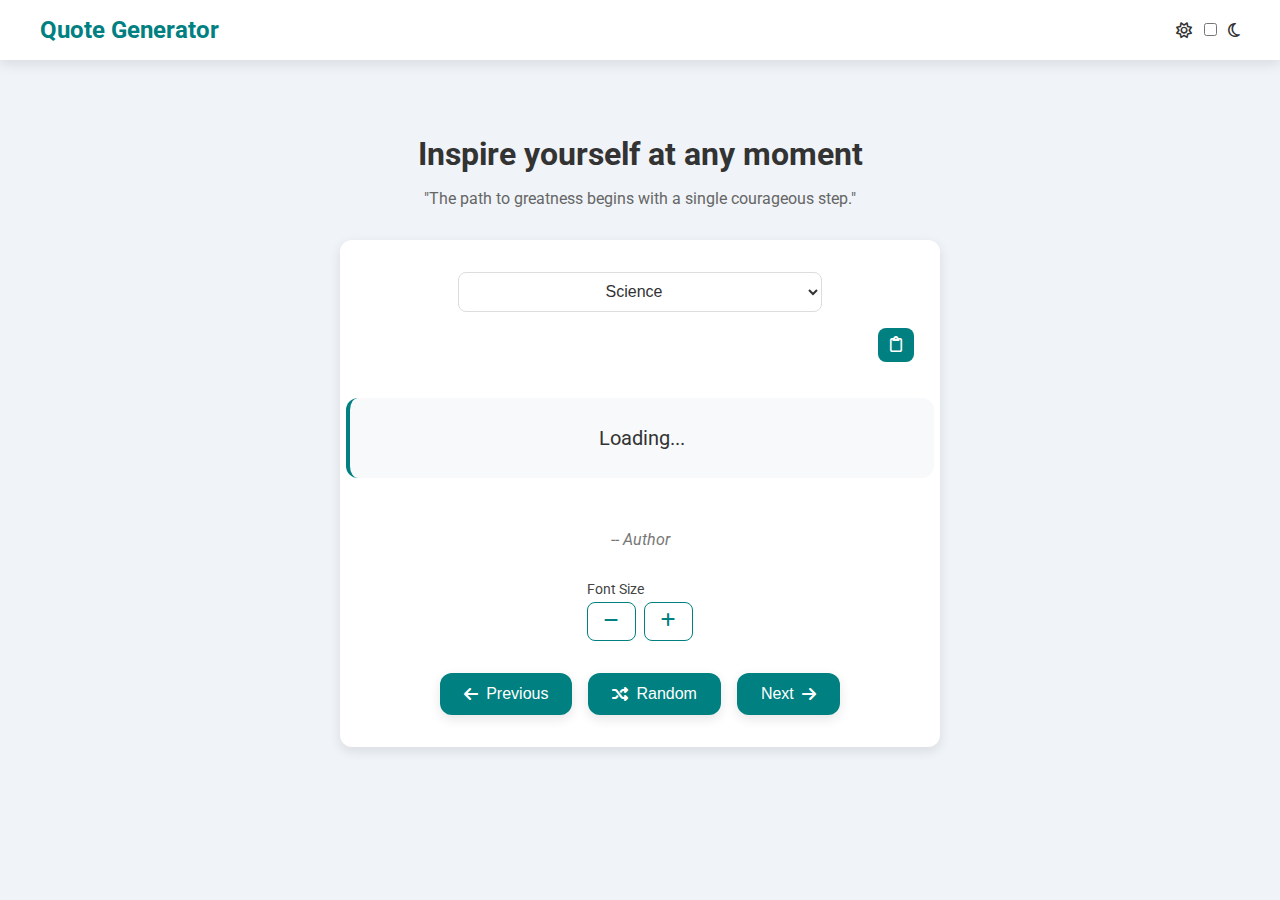
<file: Index.html>
<!DOCTYPE html>
<html lang="en">
<head>
  <meta charset="UTF-8" />
  <meta name="viewport" content="width=device-width, initial-scale=1.0"/>
  <title>Quote Generator</title>
  <link rel="stylesheet" href="CSS/Style.css" />
  <link rel="stylesheet" href="https://cdnjs.cloudflare.com/ajax/libs/font-awesome/6.6.0/css/all.min.css" crossorigin="anonymous" referrerpolicy="no-referrer" />
  <link href="https://fonts.googleapis.com/css2?family=Roboto&display=swap" rel="stylesheet"/>
  <link rel="icon" href="images/logo.png"/>
</head>
<body>
  <header>
    <nav>
      <a href="#">Quote Generator</a>
      <div class="toggle">
        <i class="fa-regular fa-sun" title="Light Mode"></i>
        <label class="toggle-switch" id="toggle-switch" title="toggle">
          <input type="checkbox" />
          <span class="slider"></span>
        </label>
        <i class="fa-regular fa-moon" title="Dark Mode"></i>
      </div>
    </nav>
  </header>

  <main>
    <section id="home">
      <div class="home-container">
        <h2>Inspire yourself at any moment</h2>
        <p>"The path to greatness begins with a single courageous step."</p>
      </div>
    </section>

    <section id="generate">
      <div class="generate-container">
        <div class="select">
          <select onchange="categoryChange(this)" id="category-select" name="category" title="Category" class="category-select">
            <option value="science">Science</option>
            <option value="motivational">Motivational</option>
            <option value="love">Love</option>
            <option value="success">Success</option>
            <option value="inspiration">Inspiration</option>
          </select>
        </div>

        <div class="copy-button">
          <button onclick="copyQuote()" title="Copy Quote"><i class="fa-regular fa-clipboard"></i></button>
        </div>

        <p id="quote" class="quote">Loading...</p>
        <p id="quoted-by">-- Author</p>

        <!-- Font size controls -->
        <div class="button-group">
          <span>Font Size</span>
          <div class="controllers">
            <button class="button-transparent" onclick="fontChange('sub')" title="Font Decrease"><i class="fa-solid fa-minus"></i></button>
            <button class="button-transparent" onclick="fontChange('add')" title="Font Increase"><i class="fa-solid fa-plus"></i></button>
          </div>
        </div>

        <!-- New Styled Buttons -->
        <div class="quote-buttons">
          <button class="quote-btn" onclick="previousQuote()" title="Previous Quote">
            <i class="fa-solid fa-arrow-left"></i> Previous
          </button>

          <button class="quote-btn" onclick="generateRandomQuote()" title="Random Quote">
            <i class="fa-solid fa-shuffle"></i> Random
          </button>

          <button class="quote-btn" onclick="nextQuote()" title="Next Quote">
            Next <i class="fa-solid fa-arrow-right"></i>
          </button>
        </div>
      </div>
    </section>
  </main>

  <script type="module" src="JS/controller.js"></script>
</body>
</html>
</file>
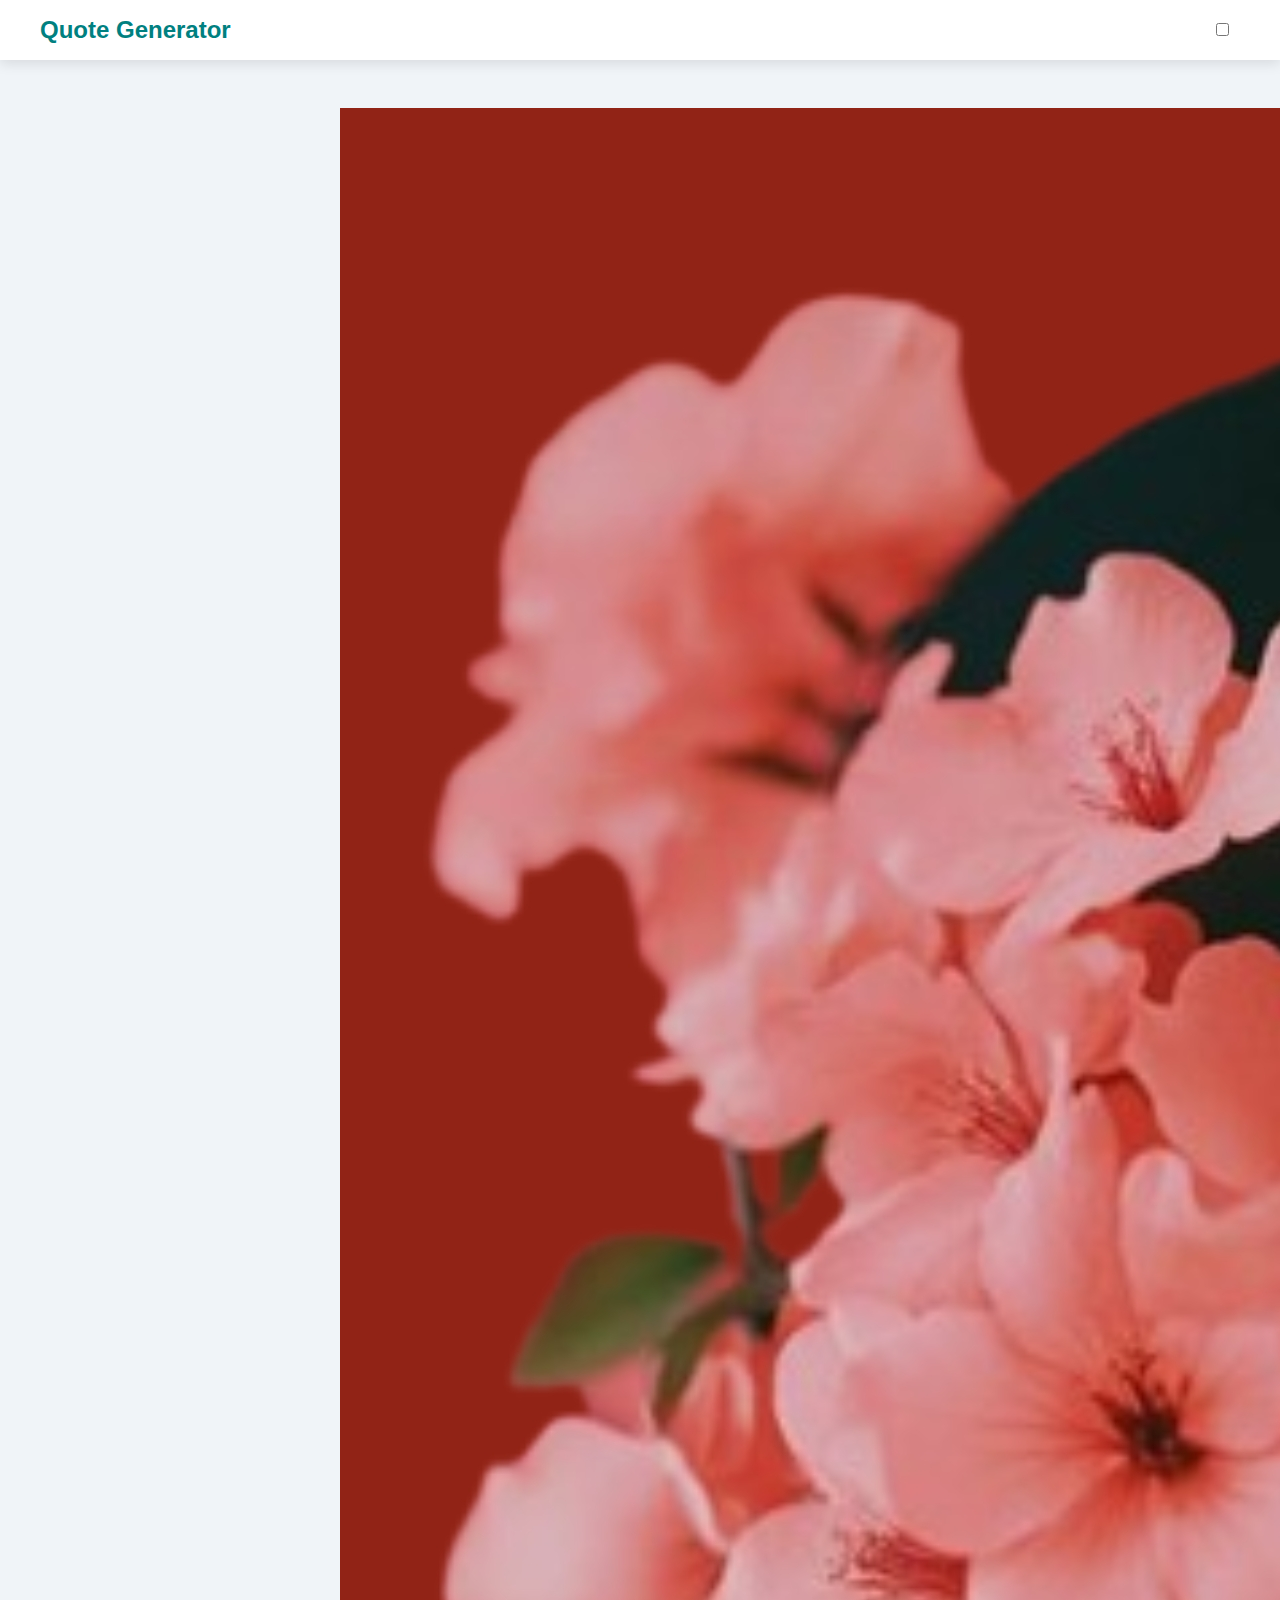
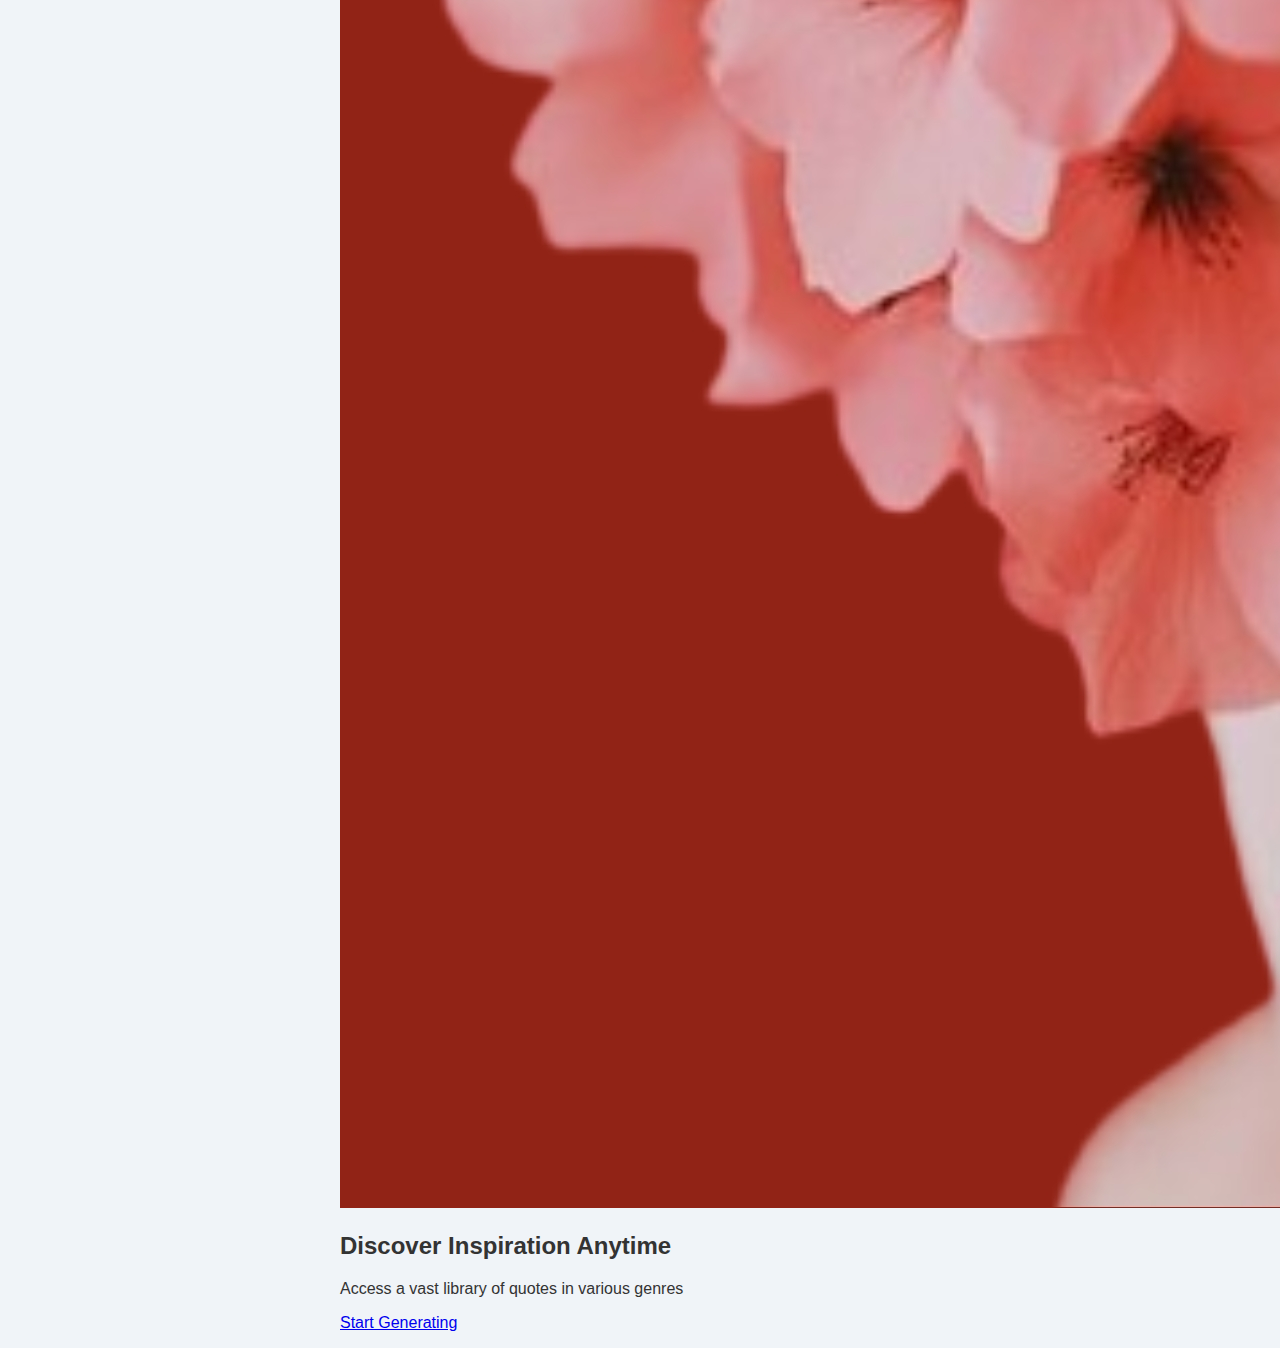
<file: HTML/Index.html>
<!DOCTYPE html>
    <html lang="en">
    <head>
        <meta charset="UTF-8">
        <meta name="viewport" content="width=device-width, initial-scale=1.0">
        <title><Quote-generator></Quote-generator></title>
        <link rel="stylesheet" href="../CSS/Style.css"></link>

    </head>
    <body>
        <header>
            <nav>
                <a href="#">Quote Generator</a>
                <div class="toggle" >
                    <i class="fa-regular fa-sun" title="Light Mode"></i>
                    <label class="toggle-switch" id="toggle-switch" title="toggle">
                        <input type="checkbox">
                        <span class="slider"></span>
                    </label>
                    <i class="fa-regular fa-moon" title="Dark Mode"></i>
                </div>
            </nav>
        </header>
        <main>
            <section id="main">
                
                <div class="hero-section">
                    <img src="../image/hero.jpg" alt="Description of image" />
                    <h2>Discover Inspiration Anytime</h2>
                <p>Access a vast library of quotes in various genres</p>
                <a href="#generate">Start Generating <i class="fa-solid fa-arrow-right"></i></a>
                </div>
            </section>
        </main>
    </body>
    </html>
</file>
<file: CSS/Style.css>
:root {
  --primary-color: #008080;
  --secondary-color: #ffffff;
  --text-color: #333;
  --quote-bg: #f7f9fa;
  --border-color: #ddd;
  --button-color: #008080;
  --button-text: #fff;
  --shadow: 0 4px 12px rgba(0, 0, 0, 0.1);
  --radius: 12px;
  --font-family: 'Roboto', sans-serif;
}

body {
  font-family: var(--font-family);
  background-color: #f0f4f8;
  margin: 0;
  padding: 0;
  color: var(--text-color);
  display: flex;
  flex-direction: column;
  align-items: center;
}

header {
  width: 100%;
  background-color: var(--secondary-color);
  box-shadow: var(--shadow);
}

header nav {
  max-width: 1200px;
  margin: 0 auto;
  padding: 1rem 2rem;
  display: flex;
  justify-content: space-between;
  align-items: center;
}

header nav a {
  font-size: 1.5rem;
  font-weight: bold;
  color: var(--primary-color);
  text-decoration: none;
}

.toggle {
  display: flex;
  align-items: center;
  gap: 0.5rem;
}

main {
  width: 100%;
  max-width: 600px;
  margin-top: 2rem;
  padding: 1rem;
}

#home {
  text-align: center;
  margin-bottom: 2rem;
}

#home h2 {
  font-size: 2rem;
  margin-bottom: 0.5rem;
}

#home p {
  font-size: 1rem;
  color: #666;
}

.generate-container {
  background-color: #fff;
  border-radius: var(--radius);
  box-shadow: var(--shadow);
  padding: 2rem;
  display: flex;
  flex-direction: column;
  align-items: center;
  gap: 1rem;
}

.category-select {
  padding: 0.6rem 8rem;
  font-size: 1rem;
  text-align-last: center;
  text-align: center;
  align-items: center;
  border: 1px solid var(--border-color);
  border-radius: 8px;
  background-color: #fff;
  color: #333;
}

.copy-button button {
  background-color: var(--button-color);
  color: var(--button-text);
  border: none;
  margin-left: 32rem;
  border-radius: 8px;
  padding: 0.5rem 0.75rem;
  cursor: pointer;
  font-size: 1rem;
}

#quote {
  background-color: var(--quote-bg);
  padding: 1.5rem;
  text-align: center;
  font-size: 1.25rem;
  border-left: 4px solid var(--primary-color);
  border-radius: var(--radius);
  width: 100%;
  line-height: 1.6;
}

#quoted-by {
  font-style: italic;
  color: #777;
}

.button-group span {
  display: block;
  margin-bottom: 0.25rem;
  font-size: 0.9rem;
  color: #444;
}

.controllers {
  display: flex;
  gap: 0.5rem;
}

.button-transparent {
  background-color: #fff;
  color: var(--primary-color);
  border: 1px solid var(--primary-color);
  padding: 0.6rem 1rem;
  border-radius: 8px;
  cursor: pointer;
  font-size: 1rem;
}

/* NEW BUTTON STYLES */
.quote-buttons {
  display: flex;
  justify-content: center;
  gap: 1rem;
  flex-wrap: wrap;
  margin-top: 1rem;
}

.quote-btn {
  background-color: var(--button-color);
  color: var(--button-text);
  border: none;
  padding: 0.75rem 1.5rem;
  border-radius: var(--radius);
  font-size: 1rem;
  cursor: pointer;
  display: flex;
  align-items: center;
  gap: 0.5rem;
  transition: background-color 0.3s ease, transform 0.2s ease;
  box-shadow: var(--shadow);
}

.quote-btn:hover {
  background-color: #006666;
  transform: translateY(-2px);
}

/* DARK MODE */
body.dark-mode {
  background-color: #060706;
  color: white;
}

.dark-mode header {
  background-color: #212322;
  color: white;
}

.dark-mode nav a,
.dark-mode nav i {
  color: rgb(161, 12, 12);
}

.dark-mode .generate-container {
  background-color: #212322;
  box-shadow: 0 -2px 10px rgba(0, 0, 0, 1);
}

.dark-mode .category-select {
  color: black;
}

.dark-mode #quote,
.dark-mode .quote-btn {
  background-color: rgba(100, 8, 8, 0.248);
  color: white;
}

.dark-mode .button-transparent,
.dark-mode .button-group span,
.dark-mode #quoted-by {
  background-color: transparent;
  color: white;
}

.dark-mode .button-transparent {
  border: 1px solid white;
}

.dark-mode .copy-button button {
  background-color: rgb(161, 12, 12);
  color: white;
  margin-left: 32rem;
}

/* RESPONSIVE */
@media (max-width: 768px) {
  .category-select {
    padding: 0.6rem 2rem;
  }

  .copy-button button {
    margin-left: 0;
    width: 100%;
    margin-top: 1rem;
  }

  .controllers {
    flex-direction: column;
    gap: 0.75rem;
    align-items: center;
  }

  .quote-buttons {
    flex-direction: column;
    align-items: stretch;
    width: 100%;
  }

  .quote-btn {
    width: 100%;
    justify-content: center;
  }
}
</file>
